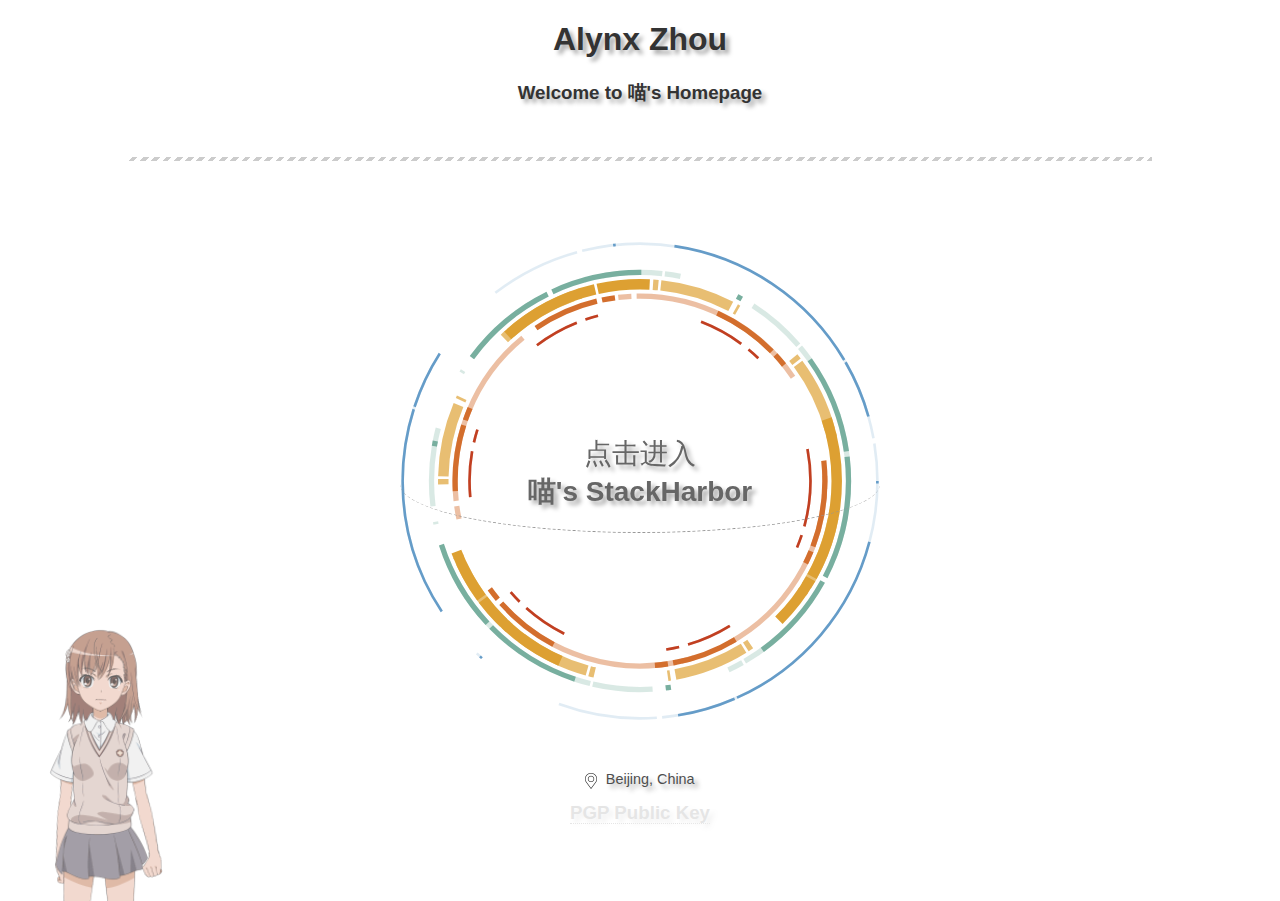
<file: index.html>
<!DOCTYPE html>
<html>
  <head>
    <meta charset="utf-8">
    <meta http-equiv="X-UA-Compatible" content="IE=edge">
    <meta name="viewport" content="width=device-width, initial-scale=1, maximum-scale=1">
    <meta name="google-site-verification" content="VmX1m6eF3rZhAf1iR5DhqrbiF_5se-s902W14pPryQk">
    <meta name="theme-color" content="#33363b">
    <meta name="msapplication-TileColor" content="#33363b">
    <link rel="canonical" href="https://alynx.one/">
    <link rel="apple-touch-icon" sizes="180x180" href="/favicons/apple-touch-icon.png">
    <link rel="icon" type="image/png" sizes="192x192" href="/favicons/android-chrome-192x192.png">
    <link rel="icon" type="image/png" sizes="32x32" href="/favicons/favicon-32x32.png">
    <link rel="icon" type="image/png" sizes="16x16" href="/favicons/favicon-16x16.png">
    <link rel="mask-icon" href="/favicons/safari-pinned-tab.svg" color="#33363b">
    <link rel="manifest" href="/favicons/site.webmanifest">
    <meta name="msapplication-config" content="/favicons/browserconfig.xml">
    <!-- <link href="//fonts.css.network/css?family=Noto+Sans:400,700,400italic,700italic" rel="stylesheet" type="text/css"> -->
    <link rel="stylesheet" type="text/css" href="/css/normalize.css">
    <link rel="stylesheet" type="text/css" href="/css/flex.css">
    <link rel="stylesheet" type="text/css" href="/css/portal.css">
    <script type="text/javascript" src="/js/jquery.min.js"></script>
    <script type="text/javascript" src="/js/animate.js"></script>
    <style type="text/css">
      hr {
        height: 0.3em;
        border: none;
        margin: 2em 0;
        width: 100%;
        position: relative;
        display: block;
        -webkit-box-sizing: content-box;
        -moz-box-sizing: content-box;
        box-sizing: content-box;
        background: -webkit-repeating-linear-gradient(135deg, #ccc, #ccc 0.25em, transparent 0.25em, transparent 0.5em);
        background: -moz-repeating-linear-gradient(135deg, #ccc, #ccc 0.25em, transparent 0.25em, transparent 0.5em);
        background: -o-repeating-linear-gradient(135deg, #ccc, #ccc 0.25em, transparent 0.25em, transparent 0.5em);
        background: -ms-repeating-linear-gradient(135deg, #ccc, #ccc 0.25em, transparent 0.25em, transparent 0.5em);
        background: repeating-linear-gradient(-45deg, #ccc, #ccc 0.25em, transparent 0.25em, transparent 0.5em);
      }
      code {
        text-shadow: none;
        margin: 0.05em 0.05em;
        color: #fc6423;
        padding: 0.125em 0.25em;
        overflow: auto;
        word-wrap: break-word;
        border-radius: 0.2em;
        font-family: "Monaco for Powerline", Monaco, Menlo, Consolas, monospace;
        font-size: 1em;
        background: #f8f8f8;
        -webkit-font-feature-settings: "liga" 0;
        -moz-font-feature-settings: "liga=0";
        -moz-font-feature-settings: "liga" 0;
        -moz-font-feature-settings: "liga" 0;
        font-feature-settings: "liga" 0;
      }
      a {
        position: relative;
        color: #666;
        text-decoration: none;
        border-bottom: 0.05em dotted #666;
        -webkit-transition: 0.3s ease-in-out;
        -moz-transition: 0.3s ease-in-out;
        -o-transition: 0.3s ease-in-out;
        -ms-transition: 0.3s ease-in-out;
        transition: 0.3s ease-in-out;
      }
      a:hover {
        color: #006bde;
        border-bottom: 0.05em solid #006bde;
      }
      a:active {
        top: 0.1em;
      }
      a.portal-link {
        font-size: 1.75em;
        border-bottom: none;
      }
      a.portal-link:hover {
        border-bottom: none;
      }
      div.portal-container {
        margin: 3em auto;
        width: 100%;
        max-width: 30em;
      }
    </style>
    <title>Alynx Zhou - 喵's Homepage</title>
  </head>

  <body>
    <header class="header animate">
      <h1>Alynx Zhou</h1>
      <h3>Welcome to 喵's Homepage</h3>
    </header>
    <main class="main">
      <hr>
      <div class="portal-container animate">
        <div class="portal">
          <img class="portal-circle" src="/images/portal/portal-red-semi.svg" alt="portal red semi">
          <img class="portal-circle" src="/images/portal/portal-red.svg" alt="portal red">
          <img class="portal-circle" src="/images/portal/portal-orange-semi.svg" alt="portal orange semi">
          <img class="portal-circle" src="/images/portal/portal-orange.svg" alt="portal orange">
          <img class="portal-circle" src="/images/portal/portal-yellow-semi.svg" alt="portal yellow semi">
          <img class="portal-circle" src="/images/portal/portal-yellow.svg" alt="portal yellow">
          <img class="portal-circle" src="/images/portal/portal-green-semi.svg" alt="portal green semi">
          <img class="portal-circle" src="/images/portal/portal-green.svg" alt="portal green">
          <img class="portal-circle" src="/images/portal/portal-blue-semi.svg" alt="portal blue semi">
          <img class="portal-circle" src="/images/portal/portal-blue.svg" alt="portal blue">
          <!-- Use a transparent background to keep the size of portal! -->
          <img class="portal-circle-background" src="/images/portal/portal-transparent.svg" alt="portal transparent">
          <div class="portal-dots"></div>
          <div class="portal-inner">
            <a class="portal-link" href="https://sh.alynx.one/">
              点击进入
              <br>
              <strong>喵's StackHarbor</strong>
            </a>
          </div>
        </div>
      </div>
      <div class="location">
        <i class="location-icon animate"></i>
        <span class="location-text animate">Beijing, China</span>
      </div>
      <div class="pgp-public-key-link animate">
        <h3><a href="/pgp-public-key.asc">PGP Public Key</a></h3>
      </div>
      <!-- <div class="csgo-link animate">
           <h3><a href="csgo/">我的 CS: GO 配置</a></h3>
           </div> -->
      <!-- <div class="runner animate">
           <div id="container">
           <script src="js/runner.js"></script>
           <script>initRunner("#container");</script>
           </div>
           <h4 class="animate">↑空格键或触摸小恐龙开始游戏↑</h4>
           </div> -->
    </main>
    <footer class="footer host animate">
      <p>
        Hosted by <a href="https://pages.github.com" style="font-weight: bold">GitHub Pages</a>
      </p>
    </footer>
    <script src="js/live2d-widget/lib/L2Dwidget.min.js" type="text/javascript"></script>
    <script>
      L2Dwidget.init({
        "pluginRootPath": "live2d-widget/",
        "pluginJsPath": "lib/",
        "pluginModelPath": "assets/",
        "tagMode": false,
        "debug": false, "model": {
          "jsonPath": "js/live2d-widget/assets/mikoto.model.json"
        },
        "display": {
          "position": "left",
          "width": 100,
          "height": 200
        },
        "mobile": {
          "show": true
        },
        "log": false
      });
    </script>
  </body>
</html>
</file>
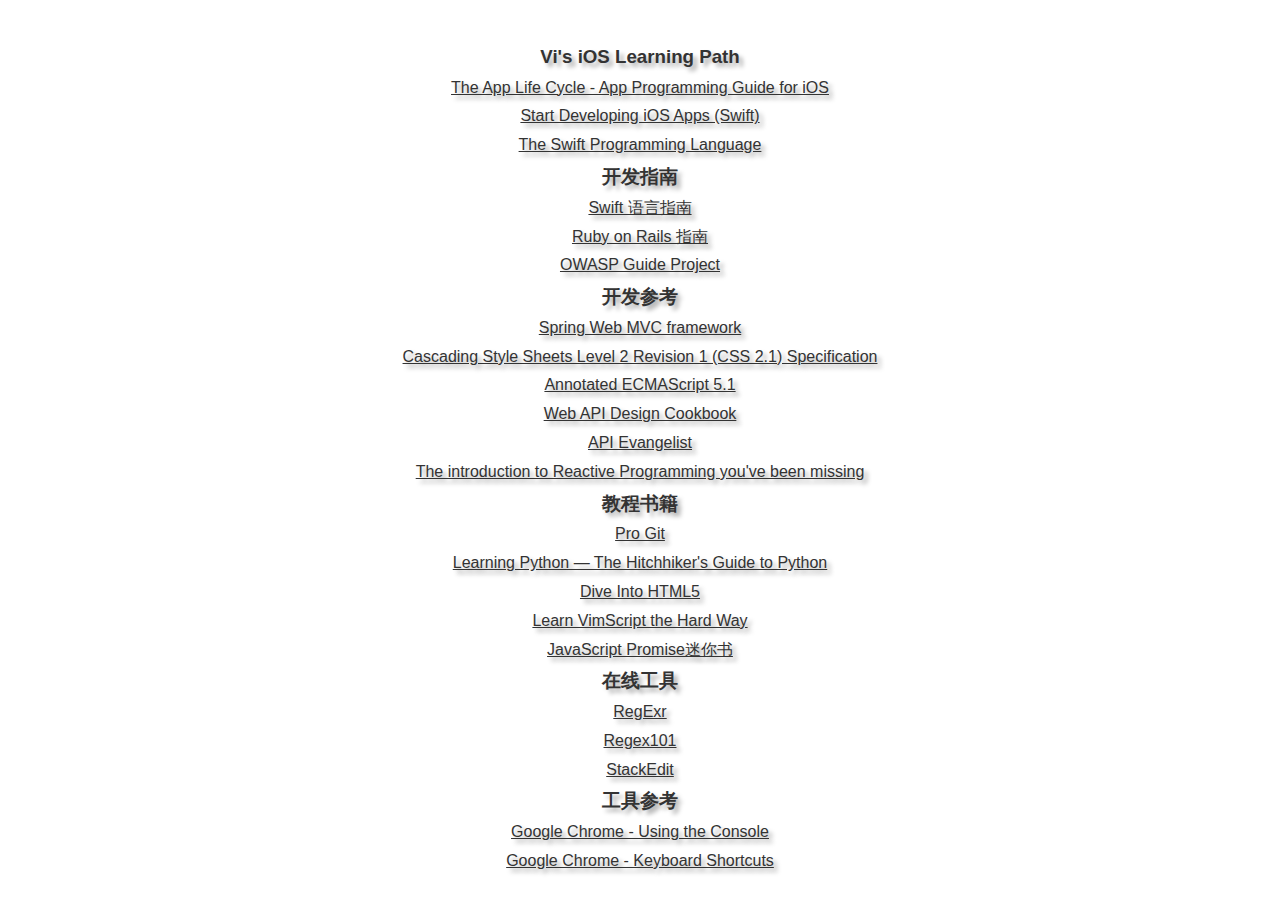
<file: bookmarks.html>
<!doctype html>
<html>
<head>
    <meta charset="utf-8"/>
    <meta http-equiv="X-UA-Compatible" content="IE=edge">
    <meta name="viewport" content="width=device-width, initial-scale=1, maximum-scale=1">
    <title>Bookmarks</title>
    <link rel="stylesheet" type="text/css" href="assets/css/main.css"/>
</head>

<body>
    <div class="vi">
        <div class="bookmarks">

            <h3 id="ios-path">Vi's iOS Learning Path</h3>
            <ul>
                <li>
                    <a href="https://developer.apple.com/library/ios/documentation/iPhone/Conceptual/iPhoneOSProgrammingGuide/TheAppLifeCycle/TheAppLifeCycle.html" target="_blank">
                        The App Life Cycle - App Programming Guide for iOS
                    </a>
                </li>
                <li>
                    <a href="https://developer.apple.com/library/ios/referencelibrary/GettingStarted/DevelopiOSAppsSwift/index.html" target="_blank">
                        Start Developing iOS Apps (Swift)
                    </a>
                </li>
                <li>
                    <a href="https://developer.apple.com/library/ios/documentation/Swift/Conceptual/Swift_Programming_Language/" target="_blank">
                        The Swift Programming Language
                    </a>
                </li>
            </ul>

            <h3 id="dev-guides">开发指南</h3>
            <ul>
                <li>
                    <a href="http://dev.swiftguide.cn/" target="_blank">
                        Swift 语言指南
                    </a>
                </li>
                <li>
                    <a href="http://guides.ruby-china.org/index.html" target="_blank">Ruby on Rails 指南</a>
                </li>
                <li>
                    <a href="https://www.owasp.org/index.php/Category:OWASP_Guide_Project" target="_blank">
                        OWASP Guide Project
                    </a>
                </li>
            </ul>


            <h3 id="dev-references">开发参考</h3>
            <ul>
                <li>
                    <a href="http://docs.spring.io/spring/docs/current/spring-framework-reference/html/mvc.html" target="_blank">
                        Spring Web MVC framework
                    </a>
                </li>
                <li>
                    <a href="https://www.w3.org/TR/CSS2/" target="_blank">
                        Cascading Style Sheets Level 2 Revision 1 (CSS 2.1) Specification
                    </a>
                </li>
                <li>
                    <a href="http://es5.github.io/" target="_blank">
                        Annotated ECMAScript 5.1
                    </a>
                </li>
                <li>
                    <a href="http://darobin.github.io/api-design-cookbook/" target="_blank">
                        Web API Design Cookbook
                    </a>
                </li>
                <li>
                    <a href="http://apievangelist.com/" target="_blank">API Evangelist</a>
                </li>
                <li>
                    <a href="https://gist.github.com/staltz/868e7e9bc2a7b8c1f754" target="_blank">
                        The introduction to Reactive Programming you've been missing
                    </a>
                </li>
            </ul>

            <h3 id="tutorials-books">教程书籍</h3>
            <ul>
                <li>
                    <a href="http://iissnan.com/progit/" target="_blank">
                        Pro Git
                    </a>
                </li>
                <li>
                    <a href="http://docs.python-guide.org/en/latest/intro/learning/" target="_blank">
                        Learning Python — The Hitchhiker's Guide to Python
                    </a>
                </li>
                <li>
                    <a href="http://diveintohtml5.info/index.html" target="_blank">
                        Dive Into HTML5
                    </a>
                </li>
                <li>
                    <a href="http://learnvimscriptthehardway.stevelosh.com/" target="_blank">
                        Learn VimScript the Hard Way
                    </a>
                </li>
                <li>
                    <a href="http://liubin.org/promises-book/" target="_blank">
                        JavaScript Promise迷你书
                    </a>
                </li>

            </ul>

            <h3 id="online-tools">在线工具</h3>
            <ul>
                <li><a href="http://regexr.com/" target="_blank">RegExr</a></li>
                <li><a href="https://regex101.com/" target="_blank">Regex101</a></li>
                <li><a href="https://stackedit.io/" target="_blank">StackEdit</a></li>
            </ul>

            <h3 id="tool-references">工具参考</h3>
            <ul>
                <li><a href="https://developer.chrome.com/devtools/docs/console" target="_blank">Google Chrome - Using the Console</a></li>
                <li><a href="https://developer.chrome.com/devtools/docs/shortcuts" target="_blank">Google Chrome - Keyboard Shortcuts</a></li>
            </ul>
        </div>
    </div>

    <script type="text/javascript" src="assets/vendors/jquery/index.js"></script>
</body>
</html>
</file>
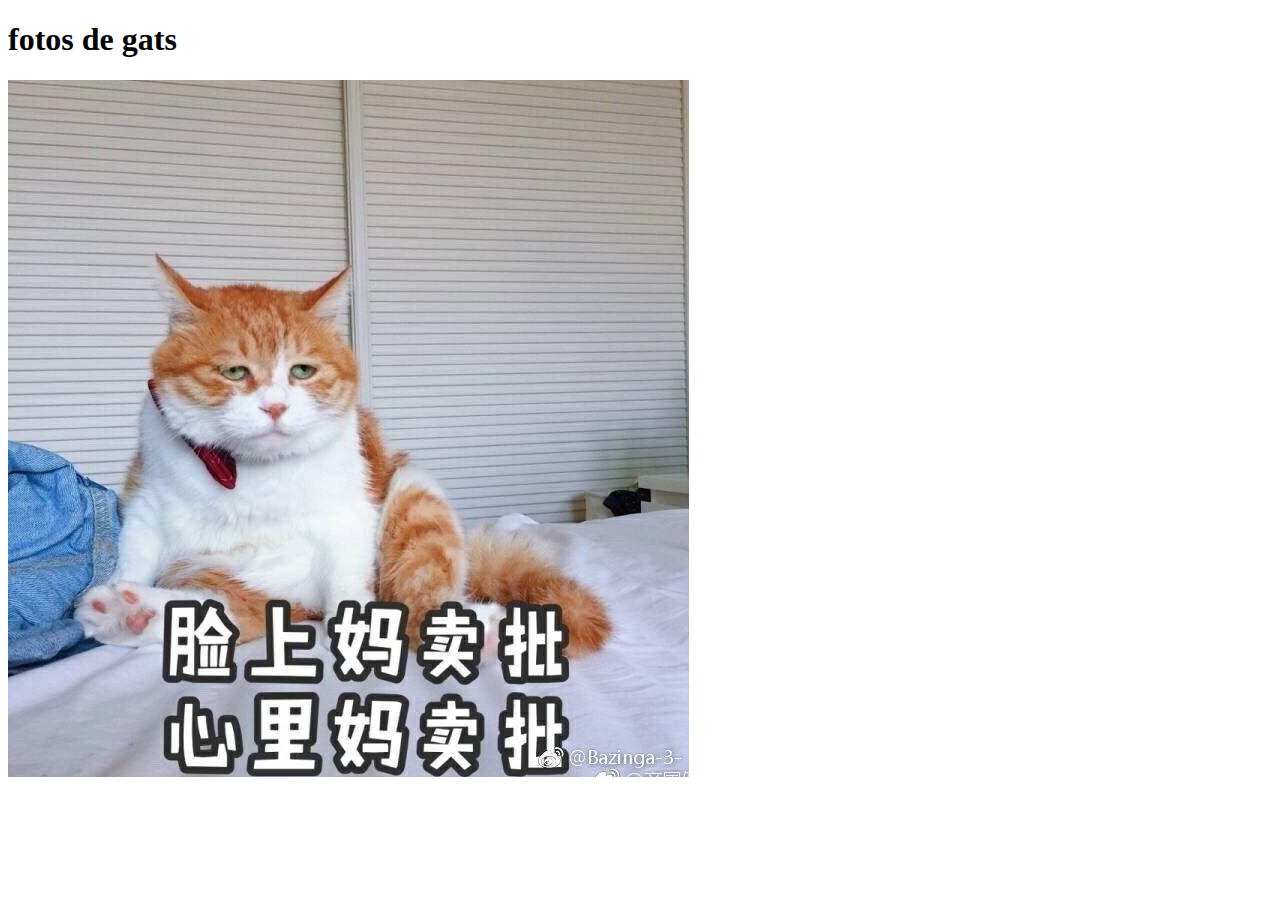
<file: cat.html>
<!DOCTYPE html>
<html>
	<head>
		<meta charset="utf-8">
		<title>fotos de gats</title>
	</head>
	<body>
		<h1>fotos de gats</h1>
		<img src="images/fotos_de_gats.jpg" alt="fotos de gats">
	</body>
</html>
</file>
<file: css/flex.css>
::selection {
  background: #222;
  color: white;
}

a {
  position: relative;
  color: #666;
  text-decoration: none;
  border-bottom: 0.05em dotted #666;
  -webkit-transition: 0.3s ease-in-out;
  -moz-transition: 0.3s ease-in-out;
  -o-transition: 0.3s ease-in-out;
  -ms-transition: 0.3s ease-in-out;
  transition: 0.3s ease-in-out;
}

a:hover {
  color: #006bde;
  border-bottom: 0.05em solid #006bde;
}

a:active {
  top: 0.1em;
}

code {
  text-shadow: none;
  margin: 0.05em 0.05em;
  color: #fc6423;
  padding: 0.125em 0.25em;
  overflow: auto;
  word-wrap: break-word;
  border-radius: 0.2em;
  font-family: "Monaco for Powerline", Monaco, Menlo, Consolas, monospace;
  font-size: 1em;
  background: #f8f8f8;
  -webkit-font-feature-settings: "liga" 0;
  -moz-font-feature-settings: "liga=0";
  -moz-font-feature-settings: "liga" 0;
  -moz-font-feature-settings: "liga" 0;
  font-feature-settings: "liga" 0;
}

body {
  font: 16px "Noto Sans", "Noto Sans CJK", "Lato", "Microsoft Jhenghei", "Hiragino Sans GB", "Microsoft YaHei", arial, sans-serif;
  color: #333;
  text-shadow: 4px 4px 4px #aaa;
  position: relative;
  margin: auto;
  text-align: center;
  position: relative;
  width: 100%;
  height: 100%;
  display: flex;
  align-items: center;
  justify-content: center;
  flex-direction: column;
}

main {
  flex: 1 0 auto;
}

header, footer {
  flex: none;
}

main {
  display: flex;
  width: 80%;
  height: 100%;
  flex: 1 0 auto;
  align-items: center;
  justify-content: center;
  flex-direction: column;
}

img {
  width: 100%;
}

hr {
  height: 0.3em;
  border: none;
  margin: 2em 0;
  width: 100%;
  position: relative;
  display: block;
  -webkit-box-sizing: content-box;
  -moz-box-sizing: content-box;
  box-sizing: content-box;
  background: -webkit-repeating-linear-gradient(135deg, #ccc, #ccc 0.25em, transparent 0.25em, transparent 0.5em);
  background: -moz-repeating-linear-gradient(135deg, #ccc, #ccc 0.25em, transparent 0.25em, transparent 0.5em);
  background: -o-repeating-linear-gradient(135deg, #ccc, #ccc 0.25em, transparent 0.25em, transparent 0.5em);
  background: -ms-repeating-linear-gradient(135deg, #ccc, #ccc 0.25em, transparent 0.25em, transparent 0.5em);
  background: repeating-linear-gradient(-45deg, #ccc, #ccc 0.25em, transparent 0.25em, transparent 0.5em);
}

.location {
  /* margin-top: 25px; */
  text-align: center;
}

.location-icon {
  position: relative;
  top: -0.6em;
  left: -0.15em;
  opacity: 0;
  display: inline-block;
  vertical-align: top;
  width: 1em;
  height: 1em;
  background: url("[data-uri]") no-repeat left center;
  background-size: 1em;
}

.location-text {
  display: inline-block;
  vertical-align: top;
  font-size: 0.9em;
  line-height: 1em;
}

.animate {
  position: relative;
  top: -0.6em;
  opacity: 0;
}
</file>
<file: css/portal.css>
/*
 * We make images absolute, which will locate relative to its nearesr
 * non-static parent element, so we set `position: relative;` here.
 */
div.portal {
  position: relative;
  display: block;
  width: 100%;
}
@keyframes portal-loop {
  100% {
    transform: rotate(360deg);
  }
}
/*
 * Adjust top here to get best result,
 * if you have more or less lines inside portal,
 * or you changed text size or line height.
 */
div.portal-inner {
  position: absolute;
  display: block;
  width: 100%;
  top: 40%;
  left: 0;
  text-align: center;
  background-color: transparent;
}
/*
 * Add a circular dash line in center,
 * we take 20% as height so add a 40% top offset to keep it center.
 */
div.portal-dots {
  position: absolute;
  display: block;
  width: 100%;
  height: 20%;
  top: 40%;
  left: 0;
  background-color: transparent;
  border-radius: 50%;
  border-bottom: 0.1em dashed #959595;
}
/*
 * Circles are all center and in the same size,
 * so use `position: absolute;` with `top: 0;` to make them overlapping.
 */
img.portal-circle {
  position: absolute;
  display: block;
  width: 100%;
  left: 0;
  top: 0;
  animation: portal-loop 1s linear infinite;
  will-change: transform;
}
img.portal-circle:nth-child(1) {
  animation-duration: 10s;
}
img.portal-circle:nth-child(2) {
  animation-duration: 20s;
}
img.portal-circle:nth-child(3) {
  animation-duration: 30s;
}
img.portal-circle:nth-child(4) {
  animation-duration: 40s;
}
img.portal-circle:nth-child(5) {
  animation-duration: 50s;
}
img.portal-circle:nth-child(6) {
  animation-duration: 60s;
}
img.portal-circle:nth-child(7) {
  animation-duration: 70s;
}
img.portal-circle:nth-child(8) {
  animation-duration: 80s;
}
img.portal-circle:nth-child(9) {
  animation-duration: 90s;
}
img.portal-circle:nth-child(10) {
  animation-duration: 100s;
}
</file>
<file: assets/css/main.css>
* {
    margin: 0;
    padding: 0;
}

::selection {
    background: #222;
    color: white;
}

a {
    color: #333;
}

p {
    margin: 20px 0;
}

ul, ol {
    list-style: none;
}

body {
    font: 16px/1.8 "Noto Sans", "Noto Sans CJK", "Lato", "Microsoft Jhenghei", "Hiragino Sans GB", "Microsoft YaHei", arial, sans-serif;
    color: #333;
    text-shadow: 4px 4px 4px #aaa;
    position: relative;
    margin: 50px auto 0;
    width: 960px;
    text-align: center;
    position: relative;
    top: -10px;
//   opacity: 0;
}

@media (max-width: 767px) {
    body {
        margin-top: 30px;
        width: auto;
    }
}
.quote {
    position: relative;
    margin: 40px 0;
    color: #666;
    text-align: center;
}

.quote::before, .quote::after {
    position: absolute;
    content: ' ';
    display: block;
    width: 100%;
    height: 24px;
    opacity: 0.2;

}

.quote::before {
    top: -20px;
    border-top: 1px solid #ccc;
    background: url("[data-uri]") no-repeat 0 -7px;
    background-size: 24px 24px;
}

.quote::after {
    bottom: -20px;
    border-bottom: 1px solid #ccc;
    background: url("[data-uri]") no-repeat 100% 7px;
    background-size: 24px 24px;
}

.quote cite::before {
    content: "-";
    padding: 0 5px;
}

.quote p, .quote div {
    text-align: center
}

.quote-text {
}

.enter {
    margin-top: 40px;
    text-align: center;
    font-size: 18px;
}

.enter a {
    border-radius: 2px;
    line-height: 2;
    display: inline-block;
    padding: 0 20px;
    font-size: 18px;
    color: #222 !important;
    background: #fff !important;
    border: 3px solid #555;
    text-decoration: none;
    border-radius: 0;
    transition-property: background-color;
    transition-duration: 0.2s;
    transition-timing-function: ease-in-out;
    transition-delay: 0s;
}

.enter a:hover {
    color: #fff !important;
    background-color: #555 !important;
}

.enter a:active {
    color: #fff !important;
    background: #000 !important;
}

.location {
    margin-top: 25px;
    text-align: center;
}

.location-icon {
    position: relative;
    top: -10px;
    opacity: 0;
    display: inline-block;
    vertical-align: top;
    width: 16px;
    height: 16px;
    background: url("[data-uri]") no-repeat left center;
    background-size: 16px;
}

.location-text {
    display: inline-block;
    vertical-align: top;
    font-size: 13px;
    line-height: 13px;
}

.runner {
    position: relative;
    top: -10px;
    opacity: 0;
}

.runner h4 {
    text-align: center;
    position: relative;
    top: 10px;
    opacity: 0;
}

.animate-init {
    position: relative;
    top: -10px;
    opacity: 0;
}
</file>
